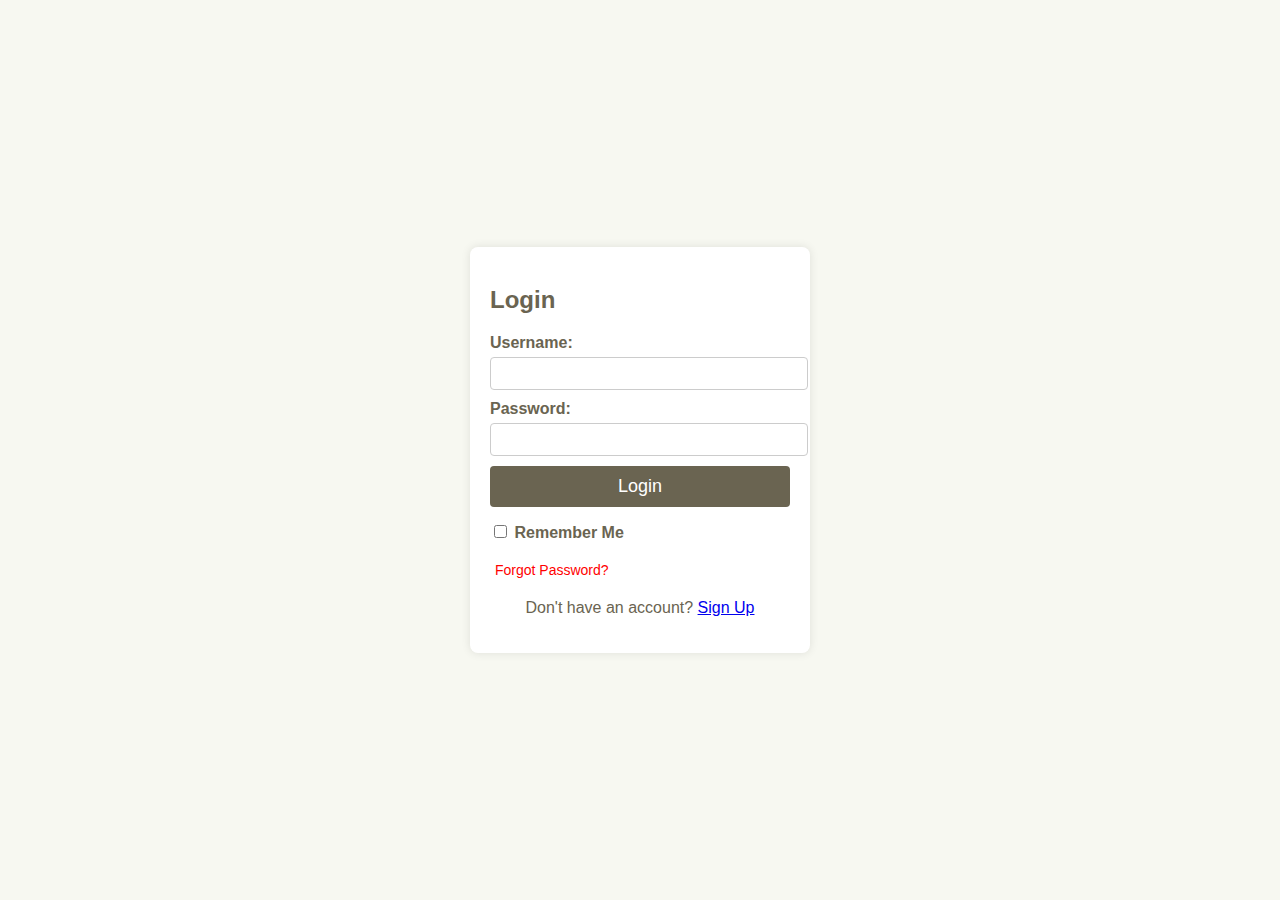
<file: index.html>
<!DOCTYPE html>
<html lang="en">
<head>
    <meta charset="UTF-8">
    <meta name="viewport" content="width=device-width, initial-scale=1.0">
    <title>Login System</title>
    <link rel="stylesheet" href="css/style.css">
    <link rel="icon" type="image/x-icon" href="css/login-system.jpg">
    <script src="https://code.jquery.com/jquery-3.6.0.min.js"></script>
    <script src="js/script.js"></script>
</head>
<body>
    <div class="container">
        <h2>Login</h2>
        <form action="login.php" method="POST" id="loginForm">
            <label for="username">Username:</label>
            <input type="text" id="username" name="username" required autocomplete="username">
            
            <label for="password">Password:</label>
            <input type="password" id="password" name="password" required autocomplete="current-password">
            
            <button type="submit">Login</button>
            <label for="rememberMe" class="remember">
                <input type="checkbox" id="rememberMe" name="rememberMe">
                Remember Me
            </label>
        </form>

        <a href="forgot_password.html" class="forgot_password">Forgot Password?</a>
        <p id="message"></p>
        <p>Don't have an account? <a href="signup.html">Sign Up</a></p>
    </div>
</body>
</html>
</file>
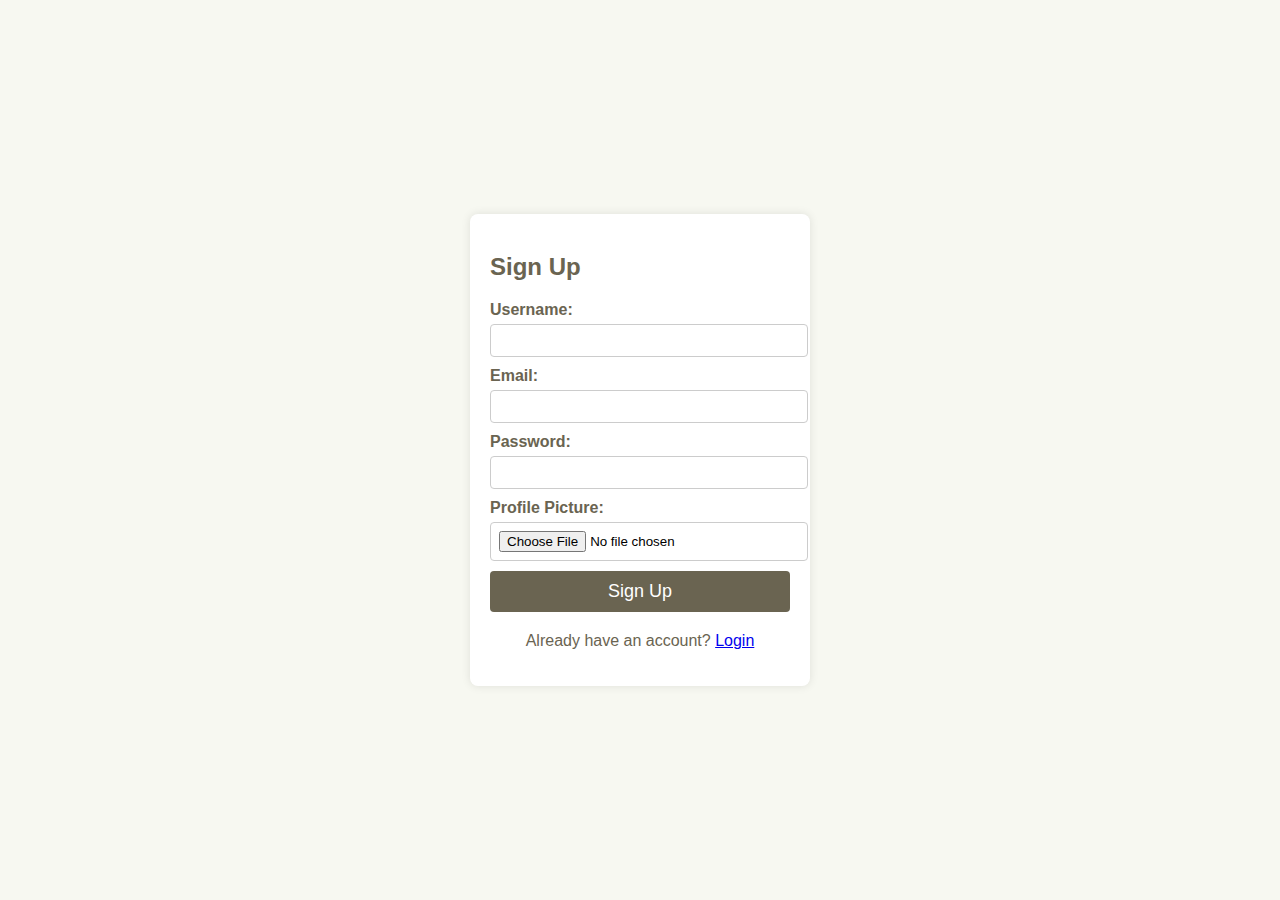
<file: signup.html>
<!DOCTYPE html>
<html lang="en">

<head>
    <meta charset="UTF-8">
    <meta name="viewport" content="width=device-width, initial-scale=1.0">
    <title>Sign Up</title>
    <link rel="stylesheet" href="css/style.css">
    <script src="https://code.jquery.com/jquery-3.6.0.min.js"></script>
    <script src="js/script.js"></script>
    <script src="js/ajax.js"></script>
</head>

<body>
    <div class="container">
        <h2>Sign Up</h2>
        <form action="signup.php" method="POST" enctype="multipart/form-data" id="signupForm">
            <label for="username">Username:</label>
            <input type="text" id="username" name="username" required>

            <label for="email">Email:</label>
            <input type="email" id="email" name="email" required>

            <label for="password">Password:</label>
            <input type="password" id="password" name="password" required>

            <label for="profile_picture">Profile Picture:</label>
            <input type="file" id="profile_picture" name="profile_picture" required>

            <button type="submit">Sign Up</button>
        </form>
        <p id="signupMessage"></p>
        <p>Already have an account? <a href="index.html">Login</a></p>
    </div>
</body>

</html>
</file>
<file: css/style.css>
body {
    font-family: Arial, sans-serif;
    background-color: #f7f8f1;
    display: flex;
    justify-content: center;
    align-items: center;
    height: 100vh;
    margin: 0;
}

.container {
    background-color: #fff;
    padding: 20px;
    border-radius: 8px;
    box-shadow: 0 0 10px rgba(0, 0, 0, 0.1);
    width: 300px;
}

h2 {
    margin-bottom: 20px;
    font-size: 24px;
    color: #6A6451;
}

label {
    display: block;
    margin-bottom: 5px;
    font-weight: bold;
    color: #6A6451;
}

input[type="text"],
input[type="email"],
input[type="password"],
input[type="file"] {
    width: 100%;
    padding: 8px;
    margin-bottom: 10px;
    border: 1px solid #ccc;
    border-radius: 4px;
}

button {
    width: 100%;
    padding: 10px;
    background-color: #6A6451;
    color: #fff;
    border: none;
    border-radius: 4px;
    font-size: 18px;
    cursor: pointer;
}

button:hover {
    background-color: #575145;
}

p {
    margin-top: 20px;
    color: #6A6451;
    text-align: center;
}

.update_profile {
    display: flex;
    justify-content: center ;
    margin-top: 20px;
    padding: 10px;
    background-color: #6A6451;
    color: #fff;
    border: none;
    border-radius: 4px;
    font-size: 18px;
    cursor: pointer;
    text-decoration: none;
    
}

.remember {
    margin-top: 15px;
}

.forgot_password {
    text-decoration: none;
    color: red;
    font-size: 14px;
    margin-left: 5px;
    margin-top: 15px;
    display: inline-block;
}
</file>
